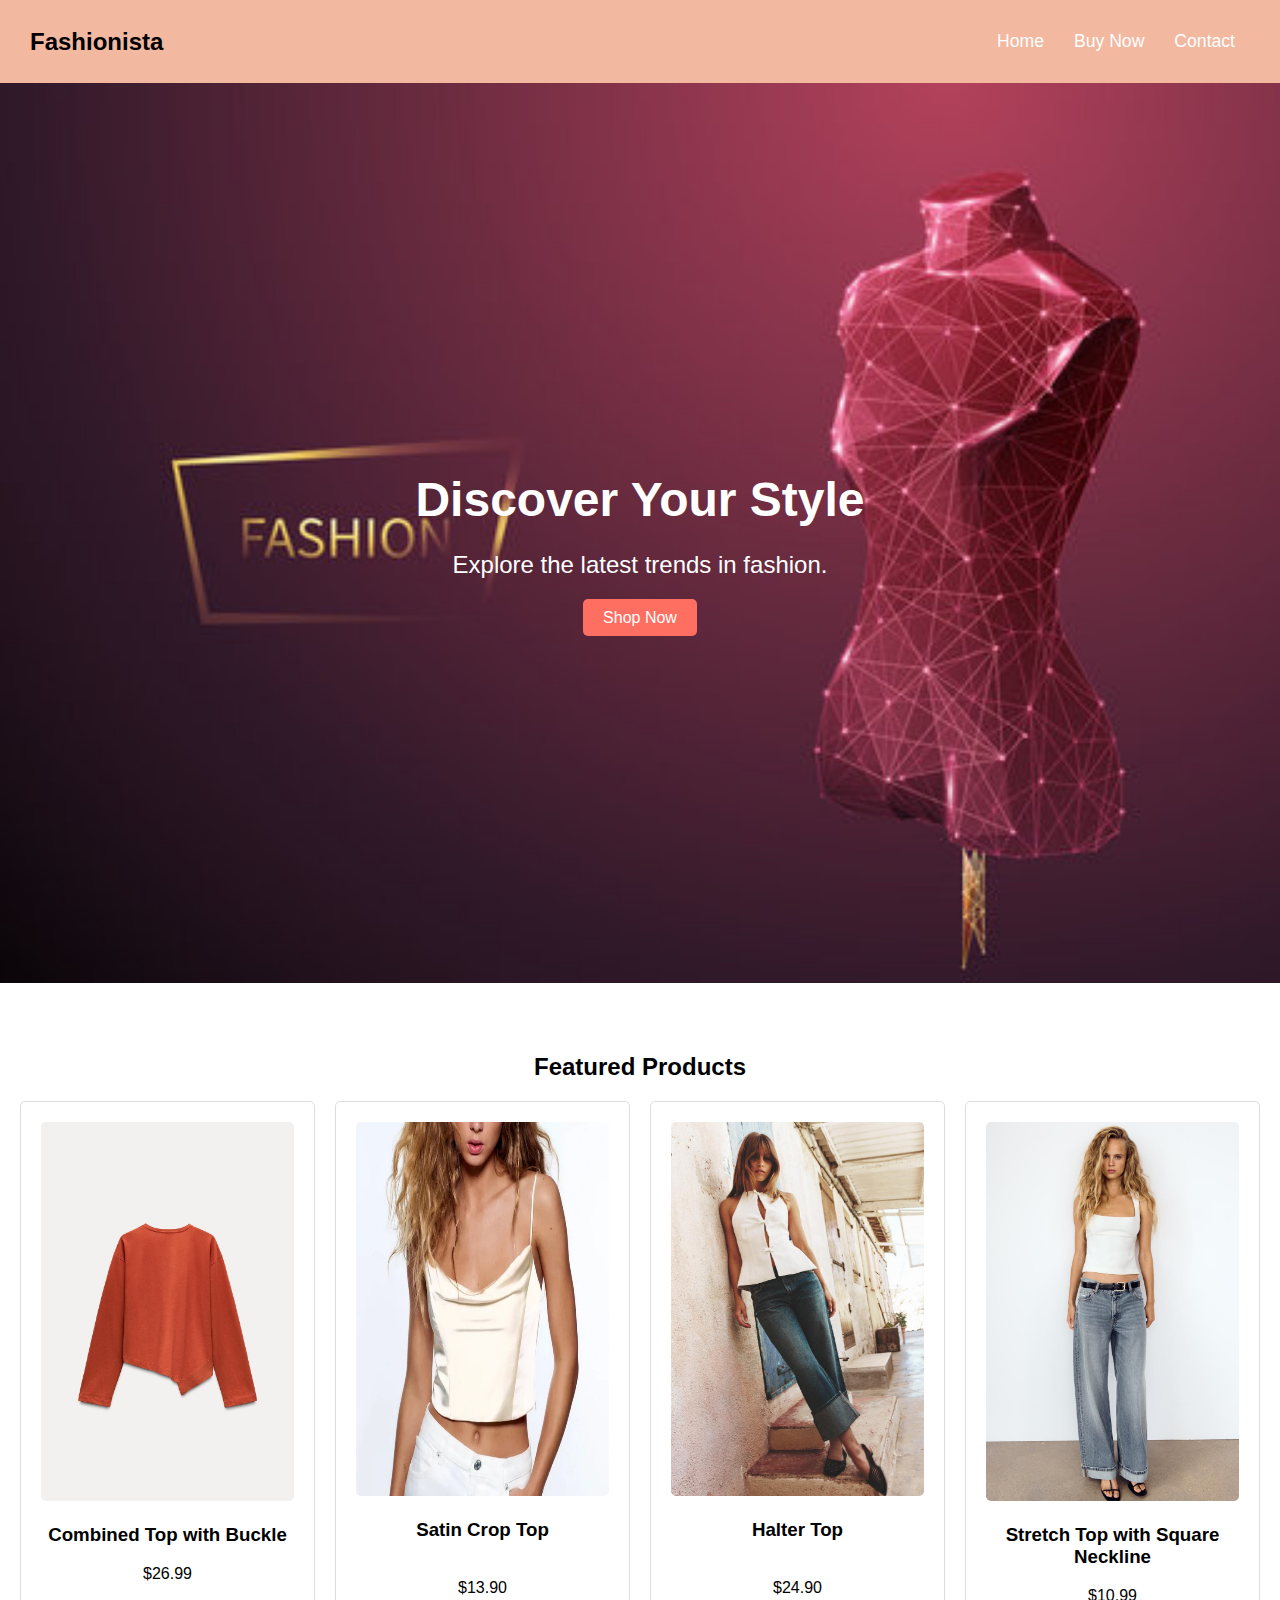
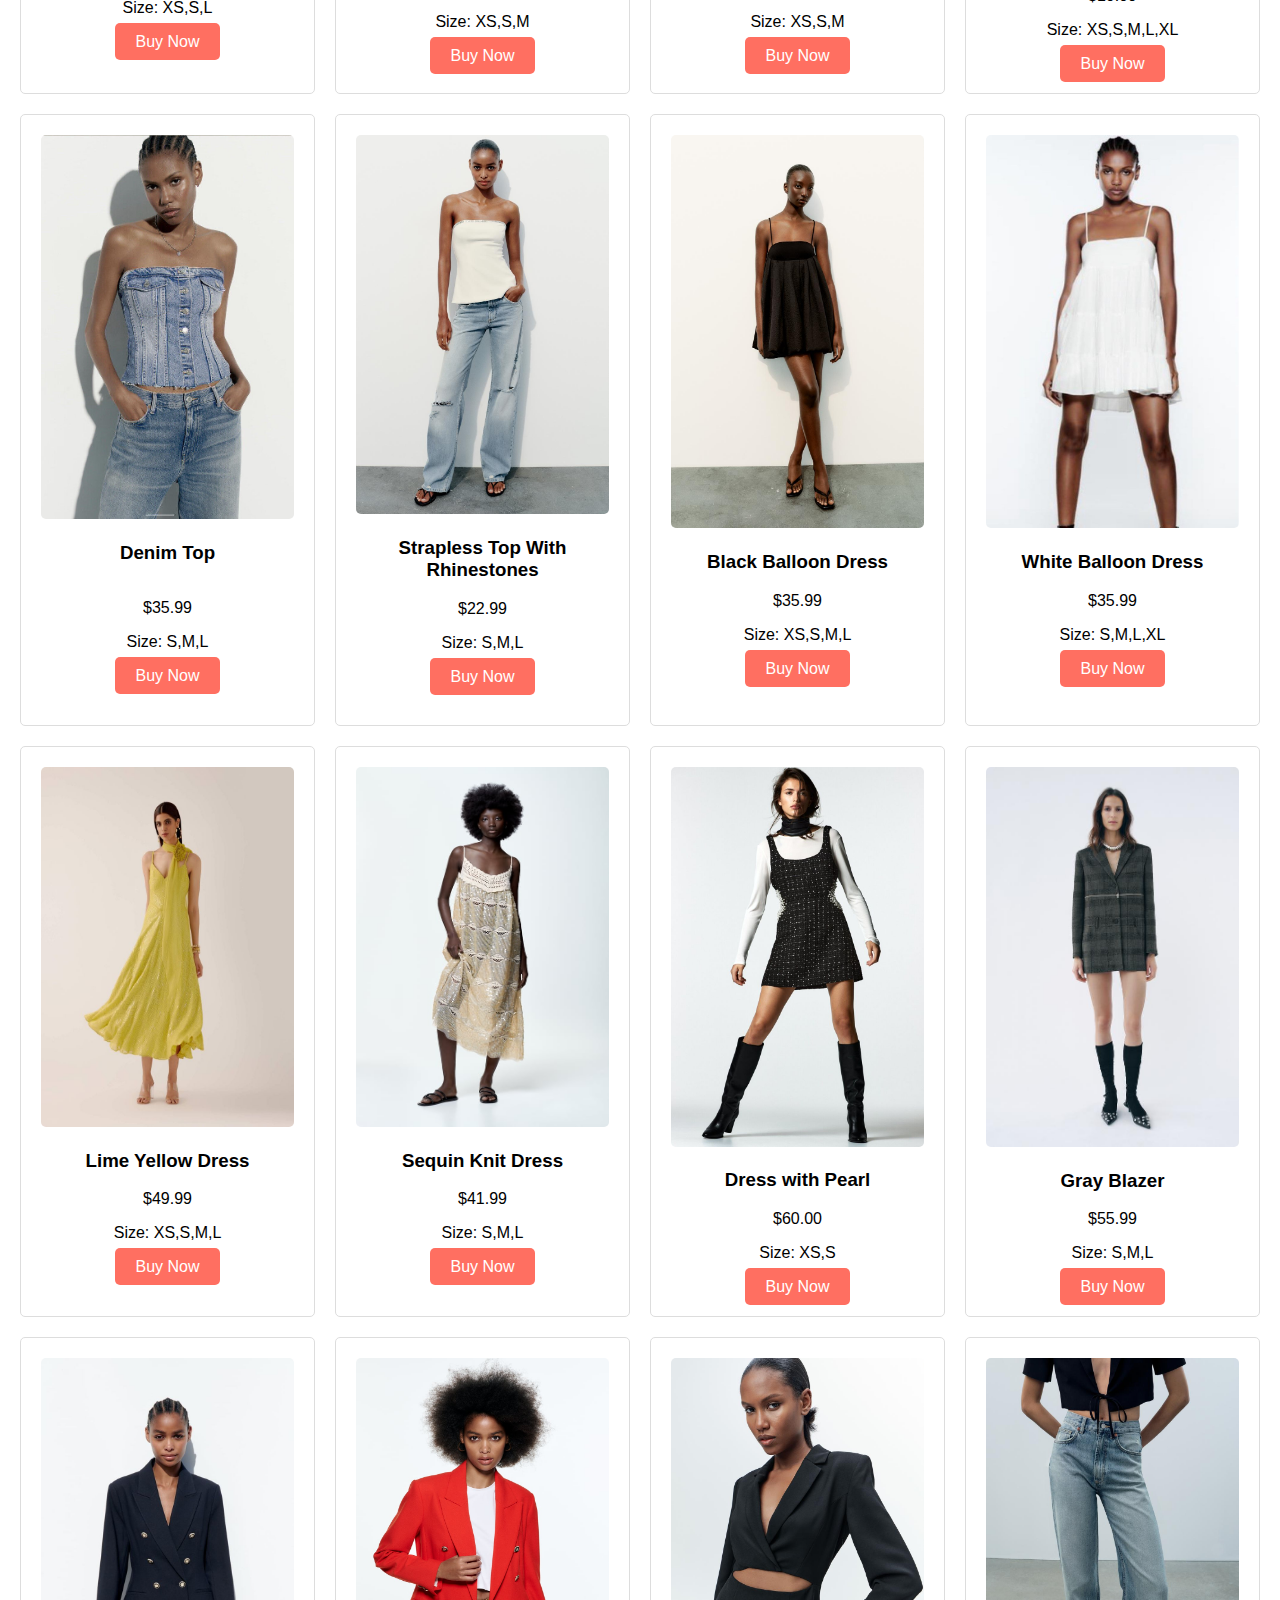
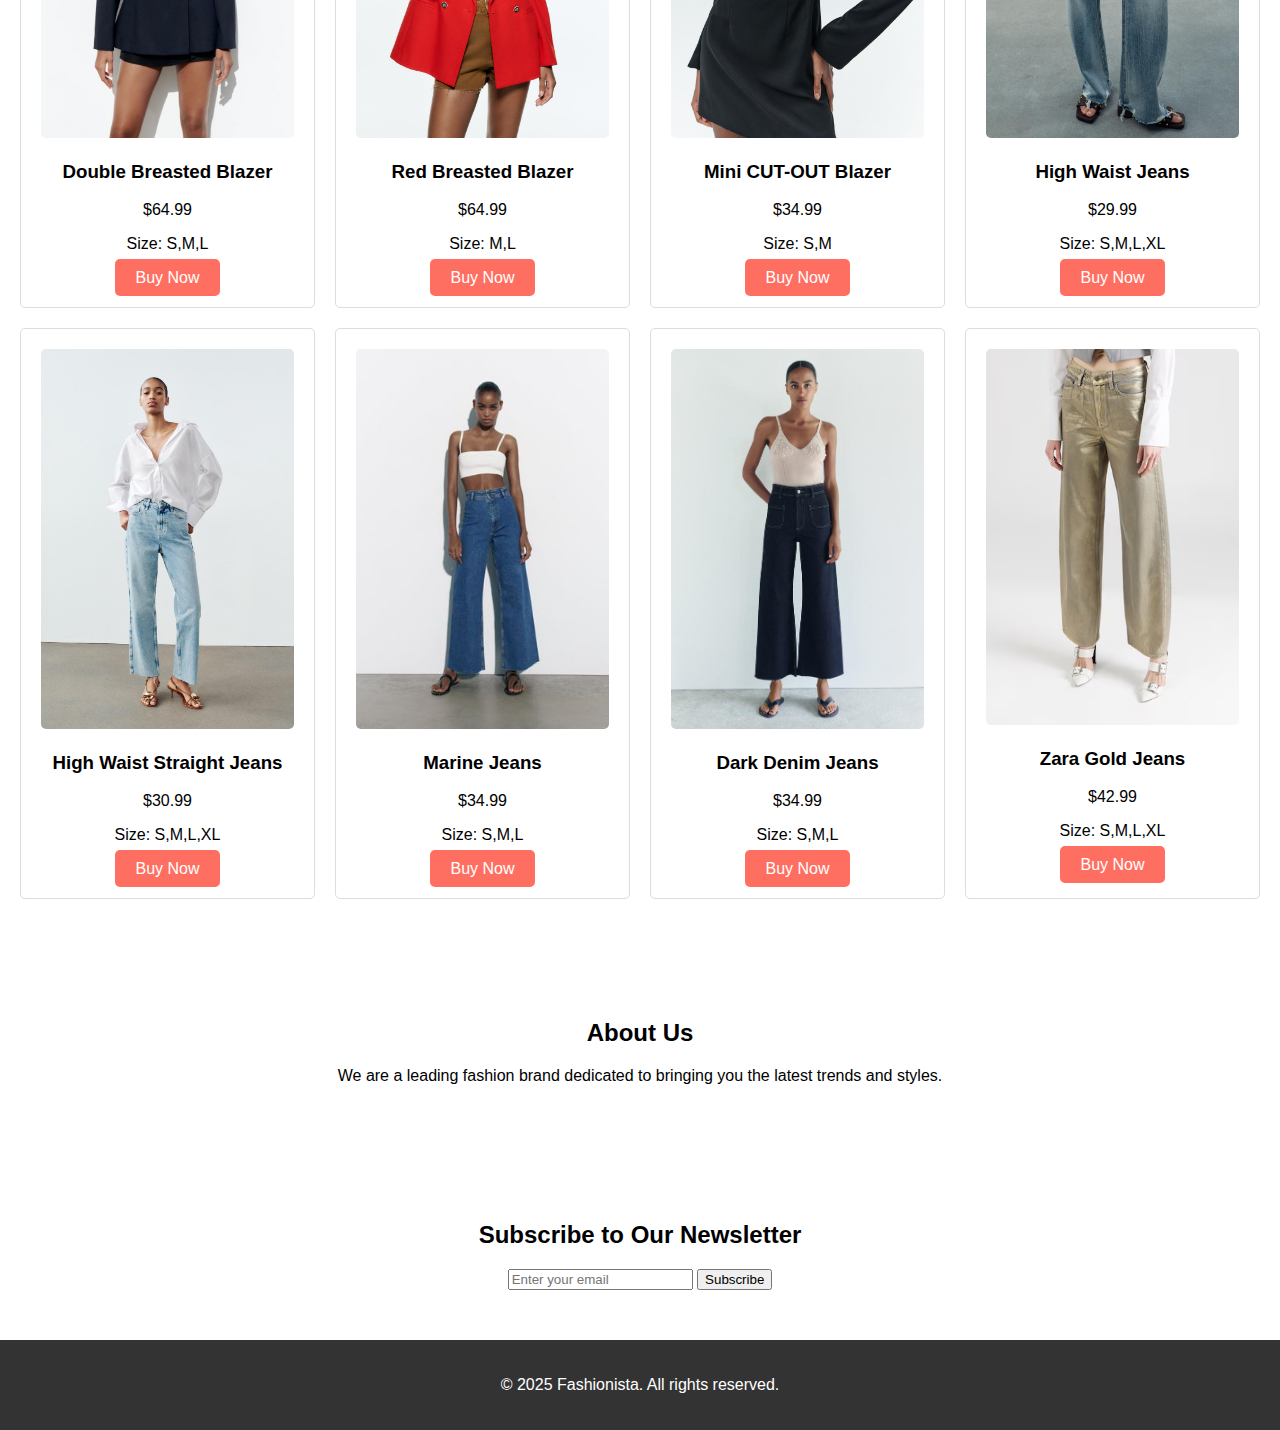
<file: FashionWebsite/index.html>
<!DOCTYPE html>
    <html lang="en">
    <head>
    <meta charset="UTF-8">
    <meta name="viewport" content="width=device-width, initial-scale=1.0">
    <title>Fashion Website</title>
    <link rel="stylesheet" href="styles/styles.css">
    <link rel="stylesheet" href="styles/responsive.css">
    </head>
    <body>
    
    <header>
        <div class="logo">Fashionista</div>
        <nav>
        <ul>
            <li><a href="index.html">Home</a></li>
        
            <li><a href="buynow.html">Buy Now</a></li>
            <li><a href="contact.html">Contact</a></li>
        </ul>
        </nav>
        <div class="menu-toggle" id="mobile-menu">
        <span class="bar"></span>
        <span class="bar"></span>
        <span class="bar"></span>
        </div>
    </header>

    <!-- Hero Section -->
    <section class="hero">
        <div class="hero-content">
        <h1>Discover Your Style</h1>
        <p>Explore the latest trends in fashion.</p>
        <a href="#featured-products" class="btn">Shop Now</a>
        </div>
    </section>

    <!-- Featured Products -->
    <section class="featured-products" id="featured-products">
        <h2>Featured Products</h2>
        <div class="product-grid">
        <div class="product-card">
            <img src="images/CombinedTopwithBuckle.jpg" alt="Product 1">
            <h3>Combined Top with Buckle</h3>
            <p>$26.99</p>
            <p>Size: XS,S,L</p>
            <a href="buynow.html?name=Combined%20Top%20with%20Buckle&price=26.99&size=XS,S,L" class="btn">Buy Now</a>
        </div>
        <div class="product-card">
            <img src="images/SatinCropTop.jpg"  alt="Product 2" height="68%">
            <h3> Satin Crop Top</h3>
            <p style="margin-top: 38px;">$13.90</p>
            <p>Size: XS,S,M</p>
            <a href="buynow.html?name=Satin%20Crop%20Top&price=13.90&size=XS,S,M" class="btn">Buy Now</a>
        </div>
        <div class="product-card">
            <img src="images/HalterTop.jpg" alt="Product 3" height="68%" >
            <h3> Halter Top</h3>
            <p style="margin-top: 38px;">$24.90 </p>
            <p >Size: XS,S,M</p>
            <a href="buynow.html?name=Halter%20Top&price=24.90&size=XS,S,M" class="btn">Buy Now</a>
        </div>
        <div class="product-card">
            <img src="images/StretchTopwithSquareNeckline.jpg" alt="Product 3">
            <h3>Stretch Top with Square Neckline</h3>
            <p>$10.99</p>
            <p>Size: XS,S,M,L,XL</p>
            <a href="buynow.html?name=Stretch%20Top%20with%20Square%20Neckline&price=10.99&size=XS,S,M,L,XL" class="btn">Buy Now</a>
        </div>
        <div class="product-card">
            <img src="images/DenimTop.jpg" alt="Product 3">
            <h3>Denim Top</h3>
            <p style="margin-top: 35px;">$35.99</p>
            <p>Size: S,M,L</p>
            <a href="buynow.html?name=Denim%20Top&price=35.99&size=S,M,L" class="btn">Buy Now</a>
        </div>
        <div class="product-card">
            <img src="images/StraplessTopWithRhinestones.jpg" alt="Product 3">
            <h3>Strapless Top With Rhinestones</h3>
            <p>$22.99</p>
            <p>Size: S,M,L</p>
            <a href="buynow.html?name=Strapless%20Top%20With%20Rhinestones&price=22.99&size=S,M,L" class="btn">Buy Now</a>
        </div>
        <div class="product-card">
            <img src="images/BlackBalloonDress.jpg" alt="Product 3" height="69%">
            <h3>Black Balloon Dress</h3>
            <p>$35.99</p>
            <p>Size: XS,S,M,L</p>
            <a href="buynow.html?name=Black%20Balloon%20Dress&price=35.99&size=XS,S,M,L" class="btn">Buy Now</a>
        </div>
        <div class="product-card">
            <img src="images/whiteballoondress.jpg" alt="Product 3" height="69%">
            <h3>White Balloon Dress</h3>
            <p>$35.99</p>
            <p>Size: S,M,L,XL</p>
            <a href="buynow.html?name=White%20Balloon%20Dress&price=35.99&size=S,M,L,XL" class="btn">Buy Now</a>
        </div>
        <div class="product-card">
            <img src="images/LimeYellowDress.jpg" alt="Product 3" height="68%">
            <h3>Lime Yellow Dress</h3>
            <p>$49.99</p>
            <p>Size: XS,S,M,L</p>
            <a href="buynow.html?name=Lime%20Yellow%20Dress&price=49.99&size=XS,S,M,L" class="btn">Buy Now</a>
        </div>
        <div class="product-card">
            <img src="images/SequinKnitDress.jpg" alt="Product 3" height="68%">
            <h3>Sequin Knit Dress</h3>
            <p>$41.99</p>
            <p>Size: S,M,L</p>
            <a href="buynow.html?name=Sequin%20Knit%20Dress&price=41.99&size=S,M,L" class="btn">Buy Now</a>
        </div>
        <div class="product-card">
            <img src="images/DressWithPearl.jpg" alt="Product 3">
            <h3>Dress with Pearl</h3>
            <p>$60.00</p>
            <p>Size: XS,S</p>
            <a href="buynow.html?name=Dress%20with%20Pearl&price=60.00&size=XS,S" class="btn">Buy Now</a>
        </div>
        <div class="product-card">
            <img src="images/GrayBlazer.jpg" alt="Product 3">
            <h3>Gray Blazer</h3>
            <p>$55.99</p>
            <p>Size: S,M,L</p>
            <a href="buynow.html?name=Gray%20Blazer&price=55.99&size=S,M,L" class="btn">Buy Now</a>
        </div>
        <div class="product-card">
            <img src="images/DoubleBreastedBlazer.jpg" alt="Product 3">
            <h3>Double Breasted Blazer</h3>
            <p>$64.99</p>
            <p>Size: S,M,L</p>
            <a href="buynow.html?name=Double%20Breasted%20Blazer&price=64.99&size=S,M,L" class="btn">Buy Now</a>
        </div>
        <div class="product-card">
            <img src="images/RedBreastedBlazer.jpg" alt="Product 3">
            <h3>Red Breasted Blazer</h3>
            <p>$64.99</p>
            <p>Size: M,L</p>
            <a href="buynow.html?name=Red%20Breasted%20Blazer&price=64.99&size=M,L" class="btn">Buy Now</a>
        </div>
        <div class="product-card">
            <img src="images/MiniCUT-OUTBlazer.jpg" alt="Product 3">
            <h3>Mini CUT-OUT Blazer</h3>
            <p>$34.99</p>
            <p>Size: S,M</p>
            <a href="buynow.html?name=Mini%20CUT-OUT%20Blazer&price=34.99&size=S,M" class="btn">Buy Now</a>
        </div>
        <div class="product-card">
            <img src="images/HighWaistJEans.jpg" alt="Product 3">
            <h3>High Waist Jeans</h3>
            <p>$29.99</p>
            <p>Size: S,M,L,XL</p>
            <a href="buynow.html?name=High%20Waist%20Jeans&price=29.99&size=S,M,L,XL" class="btn">Buy Now</a>
        </div>
        <div class="product-card">
            <img src="images/HighWaistStraightJeans.jpg" alt="Product 3">
            <h3>High Waist Straight Jeans </h3>
            <p>$30.99</p>
            <p>Size: S,M,L,XL</p>
            <a href="buynow.html?name=High%20Waist%20Straight%20Jeans&price=30.99&size=S,M,L,XL" class="btn">Buy Now</a>
        </div>
        <div class="product-card">
            <img src="images/MarineJeans.jpg" alt="Product 3">
            <h3>Marine Jeans</h3>
            <p>$34.99</p>
            <p>Size: S,M,L</p>
            <a href="buynow.html?name=Marine%20Jeans&price=34.99&size=S,M,L" class="btn">Buy Now</a>
        </div>
        <div class="product-card">
            <img src="images/DarkDenimJeans.jpg" alt="Product 3">
            <h3>Dark Denim Jeans</h3>
            <p>$34.99</p>
            <p>Size: S,M,L</p>
            <a href="buynow.html?name=Dark%20Denim%20Jeans&price=34.99&size=S,M,L" class="btn">Buy Now</a>
        </div>
        <div class="product-card">
            <img src="images/ZaraGoldJeans.jpg" alt="Product 3" height="71%">
            <h3>Zara Gold Jeans</h3>
            <p>$42.99</p>
            <p>Size: S,M,L,XL</p>
            <a href="buynow.html?name=Zara%20Gold%20Jeans&price=42.99&size=S,M,L,XL" class="btn">Buy Now</a>
        </div>
        </div>
        </section>

    <!-- About Us -->
    <section class="about-us">
        <h2>About Us</h2>
        <p>We are a leading fashion brand dedicated to bringing you the latest trends and styles.</p>
    </section>

    <!-- Newsletter -->
    <section class="newsletter">
        <h2>Subscribe to Our Newsletter</h2>
        <form id="newsletter-form">
        <input type="email" placeholder="Enter your email" required>
        <button type="submit">Subscribe</button>
        </form>
    </section>

    <!-- Footer -->
    <footer>
        <p>&copy; 2025 Fashionista. All rights reserved.</p>
    </footer>

    <script src="scripts/script.js"></script>
    </body>
    </html>
</file>
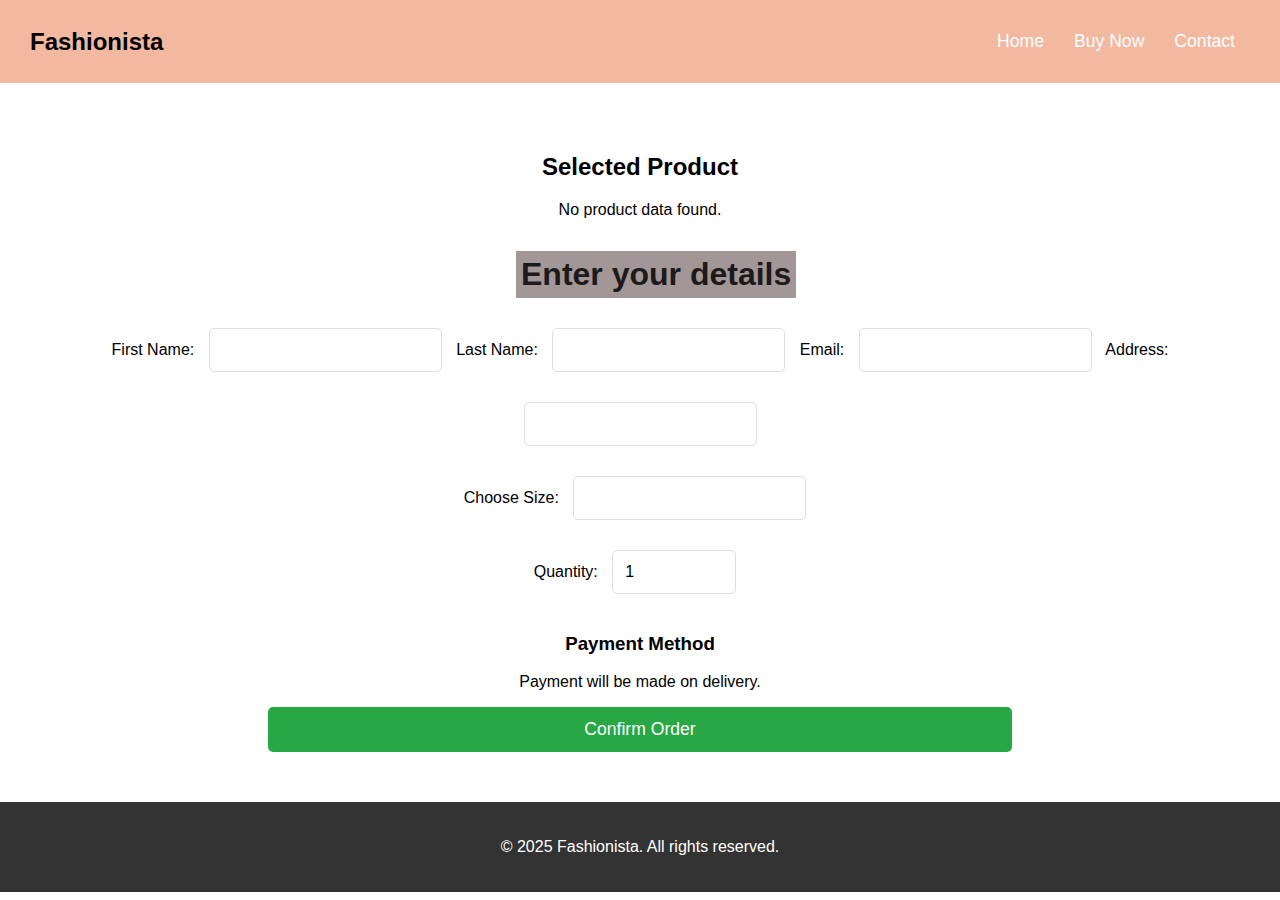
<file: FashionWebsite/buynow.html>
<!DOCTYPE html>
<html lang="en">
<head>
  <meta charset="UTF-8">
  <meta name="viewport" content="width=device-width, initial-scale=1.0">
  <title>Buy Now - Fashion Website</title>
  <link rel="stylesheet" href="styles/styles.css">
  <link rel="stylesheet" href="styles/responsive.css">
  <link rel="stylesheet" href="styles/orderform.css">
</head>
<body>
  <header>
    <div class="logo">Fashionista</div>
    <nav>
      <ul>
        <li><a href="index.html">Home</a></li>
        <li><a href="buynow.html">Buy Now</a></li>
        <li><a href="contact.html">Contact</a></li>
      </ul>
    </nav>
    <div class="menu-toggle" id="mobile-menu">
      <span class="bar"></span>
      <span class="bar"></span>
      <span class="bar"></span>
    </div>
  </header>

  <section class="buy-now">
    <h2>Selected Product</h2>
    <div class="product-details" id="product-details">
      <!-- Product details will be inserted here  -->
    </div>

    <h3 class="order">Enter your details</h3>
    <form id="order-form">
      <label for="name">First Name:</label>
      <input type="text" id="name" name="name" required>

      <label for="surname">Last Name:</label>
      <input type="text" id="surname" name="surname" required>

      <label for="email">Email:</label>
      <input type="email" id="email" name="email" required>

      <label for="address">Address:</label>
      <input type="text" id="address" name="address" required>

        <br>
        <label for="size">Choose Size:</label>
        <input type="text" id="size" name="size" required>
      <br>

      
      <label for="quantity">Quantity:</label>
      <input type="number" id="quantity" name="quantity" min="1" value="1">

      <h3>Payment Method</h3>
      <p>Payment will be made on delivery.</p>

      <button type="submit" class="btn">Confirm Order</button>
    </form>
  </section>

  <footer>
    <p>&copy; 2025 Fashionista. All rights reserved.</p>
  </footer>

  <script>
    // Function to get query parameters from URL
    function getQueryParams() {
      const params = new URLSearchParams(window.location.search);
      return {
        name: params.get('name'),
        price: params.get('price'),
        size: params.get('size'),
      };
    }

    // Function to display the selected product's details
    function displayProductDetails() {
      const product = getQueryParams();

      // Get the product details container
      const productContainer = document.getElementById('product-details');

      // If product data exists, insert it into the container
      if (product.name && product.price && product.size) {
        productContainer.innerHTML = `
          <img src="images/${product.name.replace(/\s+/g, '')}.jpg" alt="${product.name}">
          <h3>${product.name}</h3>
          <p>Price: $${product.price}</p>
          <p>Size: ${product.size}</p>
        `;
      } else {
        productContainer.innerHTML = '<p>No product data found.</p>';
      }
    }

    // Handle form submission
    document.getElementById('order-form').addEventListener('submit', function(event) {
      event.preventDefault();  // Prevent the form from submitting normally

      // Get form data
      const formData = new FormData(event.target);
      const product = getQueryParams();

      const orderDetails = {
        productName: product.name,
        price: product.price,
        quantity: formData.get('quantity'),
        firstName: formData.get('name'),
        lastName: formData.get('surname'),
        email: formData.get('email'),
        address: formData.get('address'),
        paymentMethod: 'Cash on Delivery'
      };

      //  order details 
      alert(`
        Order Summary:
        Product: ${orderDetails.productName}
        Quantity: ${orderDetails.quantity}
        Total Price: $${(orderDetails.price * orderDetails.quantity).toFixed(2)}
        Name: ${orderDetails.firstName} ${orderDetails.lastName}
        Email: ${orderDetails.email}
        Address: ${orderDetails.address}
        Payment Method: ${orderDetails.paymentMethod}
      `);

    

      // Optionally reset the form
      event.target.reset();
    });

    //  the function when the page loads
    window.onload = displayProductDetails;
  </script>
</body>
</html>
</file>
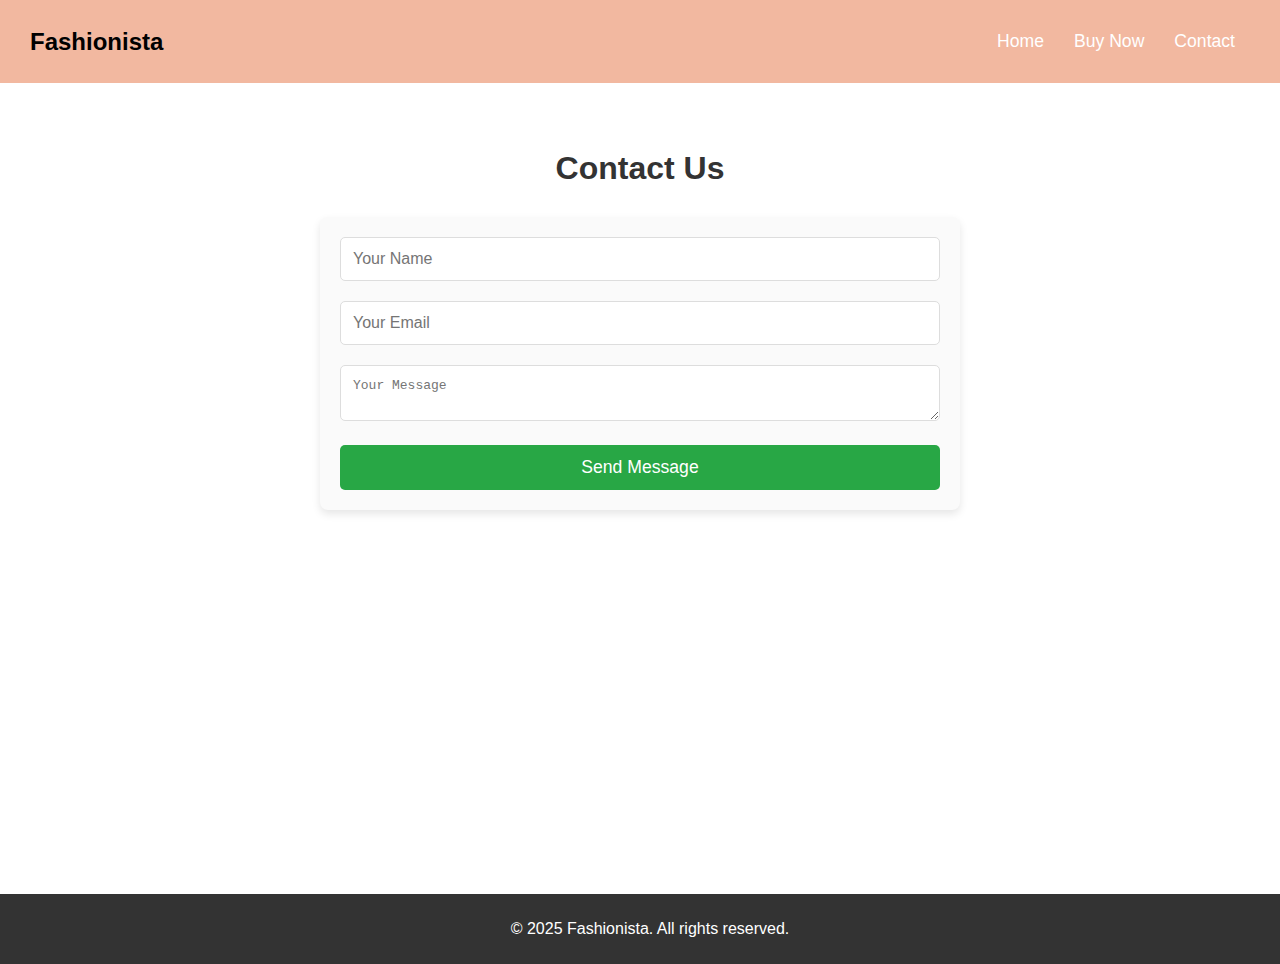
<file: FashionWebsite/contact.html>
<!DOCTYPE html>
<html lang="en">
<head>
  <meta charset="UTF-8">
  <meta name="viewport" content="width=device-width, initial-scale=1.0">
  <title>Contact - Fashion Website</title>
  <link rel="stylesheet" href="styles/styles.css">
  <link rel="stylesheet" href="styles/responsive.css">
  <link rel="stylesheet" href="styles/contact.css">
</head>
<body>
  <header>
    <div class="logo">Fashionista</div>
    <nav>
      <ul>
        <li><a href="index.html">Home</a></li>
      
        <li><a href="buynow.html">Buy Now</a></li>
        <li><a href="contact.html">Contact</a></li>
      </ul>
    </nav>
    <div class="menu-toggle" id="mobile-menu">
      <span class="bar"></span>
      <span class="bar"></span>
      <span class="bar"></span>
    </div>
  </header>

  <section class="contact">
    <h2>Contact Us</h2>
    <form id="contact-form">
      <input type="text" placeholder="Your Name" required>
      <input type="email" placeholder="Your Email" required>
      <textarea placeholder="Your Message" required></textarea>
      <button type="submit">Send Message</button>
    </form>
    <div class="map">
      <iframe src="https://www.google.com/maps/embed?pb=..." width="100%" height="300" style="border:0;" allowfullscreen="" loading="lazy"></iframe>
    </div>
  </section>

  <footer>
    <p>&copy; 2025 Fashionista. All rights reserved.</p>
  </footer>

  <script src="scripts/script.js"></script>
</body>
</html>
</file>
<file: FashionWebsite/styles/styles.css>
html {
    scroll-behavior: smooth;
}

body {
    font-family: 'Arial', sans-serif;
    margin: 0;
    padding: 0;
    box-sizing: border-box;
  }

header {
    display: flex;
    justify-content: space-between;
    align-items: center;
    padding: 15px 30px;
    background-color: #ffb5b1 ;
 
  
    transition: background-color 0.3s ease;
}

header:hover {
    background-color:#F2B8A0; 
}

  
  header .logo {
    font-size: 24px;
    font-weight: bold;
  }
  
  header nav ul {
    list-style: none;
    display: flex;
    
  }

  nav{
    display: flex;
    justify-content: flex-end;
    flex-grow: 1;
  }
  
  header nav ul li {
    margin: 0 15px;
    
  }
  
  
  
  header nav ul li a {
    color: white;
    text-decoration: none;
    font-size: 1.1em;
  }
  
  nav ul li a:hover {
    color: red; 
    transform: scale(1.1); 
}
  
  .hero {
    background-image: url('../images/fashionBG.jpg'); 
    background-size: cover; 
    background-position: center; 
    background-repeat: no-repeat; 
    height:100vh; 
    display: flex;
    justify-content: center;
    align-items: center;
    color: #fff;
    text-align: center;
  }
  
  .hero-content h1 {
    font-size: 48px;
    margin-bottom: 20px;
  }
  
  .hero-content p {
    font-size: 24px;
    margin-bottom: 30px;
  }
  
  .btn {
    padding: 10px 20px;
    background-color: #ff6f61;
    color: #fff;
    text-decoration: none;
    border-radius: 5px;
  }
  
  .featured-products, .about-us, .newsletter, .products, .buy-now, .contact {
    padding: 50px 20px;
    text-align: center;
  }
  
  .product-grid {
    display: grid;
    grid-template-columns: repeat(auto-fit, minmax(250px, 1fr));
    gap: 20px;
  }
  
  .product-card {
    border: 1px solid #ddd;
    padding: 20px;
    border-radius: 5px;
  }
  
  .product-card img {
    width: 100%;
    border-radius: 5px;
  }
  
  
  
  footer {
    background-color: #333;
    color: #fff;
    text-align: center;
    padding: 20px;
  }
</file>
<file: FashionWebsite/styles/responsive.css>
@media (max-width: 768px) {
    header nav ul {
      display: none;
      flex-direction: column;
      width: 100%;
      text-align: center;
    }
  
    header nav ul.active {
      display: flex;
    }
  
    .menu-toggle {
      display: flex;
      flex-direction: column;
      cursor: pointer;
    }
  
    .menu-toggle .bar {
      width: 25px;
      height: 3px;
      background-color: #fff;
      margin: 4px 0;
    }
  
    .hero-content h1 {
      font-size: 36px;
    }
  
    .hero-content p {
      font-size: 18px;
    }
  
    .product-grid {
      grid-template-columns: repeat(auto-fit, minmax(150px, 1fr));
    }
  }
</file>
<file: FashionWebsite/styles/orderform.css>
.order{

        text-align: center;
        color: #1c1a1a;
        background-color: rgb(163, 150, 150);
        padding: 5px;
        width: fit-content;
        margin-left: 40%;
        margin-bottom: 20px;
        font-size: 2em;
    
}


input[type="text"],
input[type="email"] {
padding: 12px;
margin: 10px;
margin-bottom: 20px;
border: 1px solid #ddd;
border-radius: 5px;
box-sizing: border-box;
font-size: 1em;
}
input[type="number"]{
    padding: 12px;
    width: 10%;
margin: 10px;
margin-bottom: 20px;
border: 1px solid #ddd;
border-radius: 5px;
box-sizing: border-box;
font-size: 1em;
}

/* Flexbox Layout for form rows */
.form-row {
display: flex;
justify-content: space-between;
gap: 20px;
}

.form-row .input-group {
flex: 1;
}

button[type="submit"] {
background-color: #28a745;
color: white;
border: none;
padding: 12px 20px;
font-size: 1.1em;
cursor: pointer;
border-radius: 5px;
width: 60%;
transition: background-color 0.3s;
}

button[type="submit"]:hover {
background-color: #218838;
}
</file>
<file: FashionWebsite/styles/contact.css>
section.contact {
    padding: 40px 20px;
    text-align: center;
    background-color: #fff;
}

section.contact h2 {
    font-size: 2em;
    color: #333;
    margin-bottom: 30px;
}

form#contact-form {
    max-width: 600px;
    margin: 0 auto;
    background-color: #fafafa;
    padding: 20px;
    border-radius: 8px;
    box-shadow: 0 4px 8px rgba(0, 0, 0, 0.1);
}

form#contact-form input,
form#contact-form textarea {
    width: 100%;
    padding: 12px;
    margin-bottom: 20px;
    border: 1px solid #ddd;
    border-radius: 5px;
    box-sizing: border-box;
    font-size: 1em;
}

form#contact-form button {
    background-color: #28a745;
    color: white;
    border: none;
    padding: 12px 20px;
    font-size: 1.1em;
    cursor: pointer;
    border-radius: 5px;
    width: 100%;
    transition: background-color 0.3s;
}

form#contact-form button:hover {
    background-color: #218838;
}

/* Map Styling */
section.contact .map {
    margin-top: 40px;
}

section.contact .map iframe {
    border-radius: 8px;
}


footer {
    background-color: #333;
    color: white;
    text-align: center;
    padding: 10px;
    position: relative;
    bottom: 0;
    width: 100%;
    font-size: 1em;
}

/* Responsive Design */
@media (max-width: 768px) {
    header nav ul {
        display: none;
    }

    header .menu-toggle {
        display: block;
    }

    section.contact form#contact-form {
        padding: 15px;
    }

    footer {
        font-size: 0.9em;
    }
}
</file>
